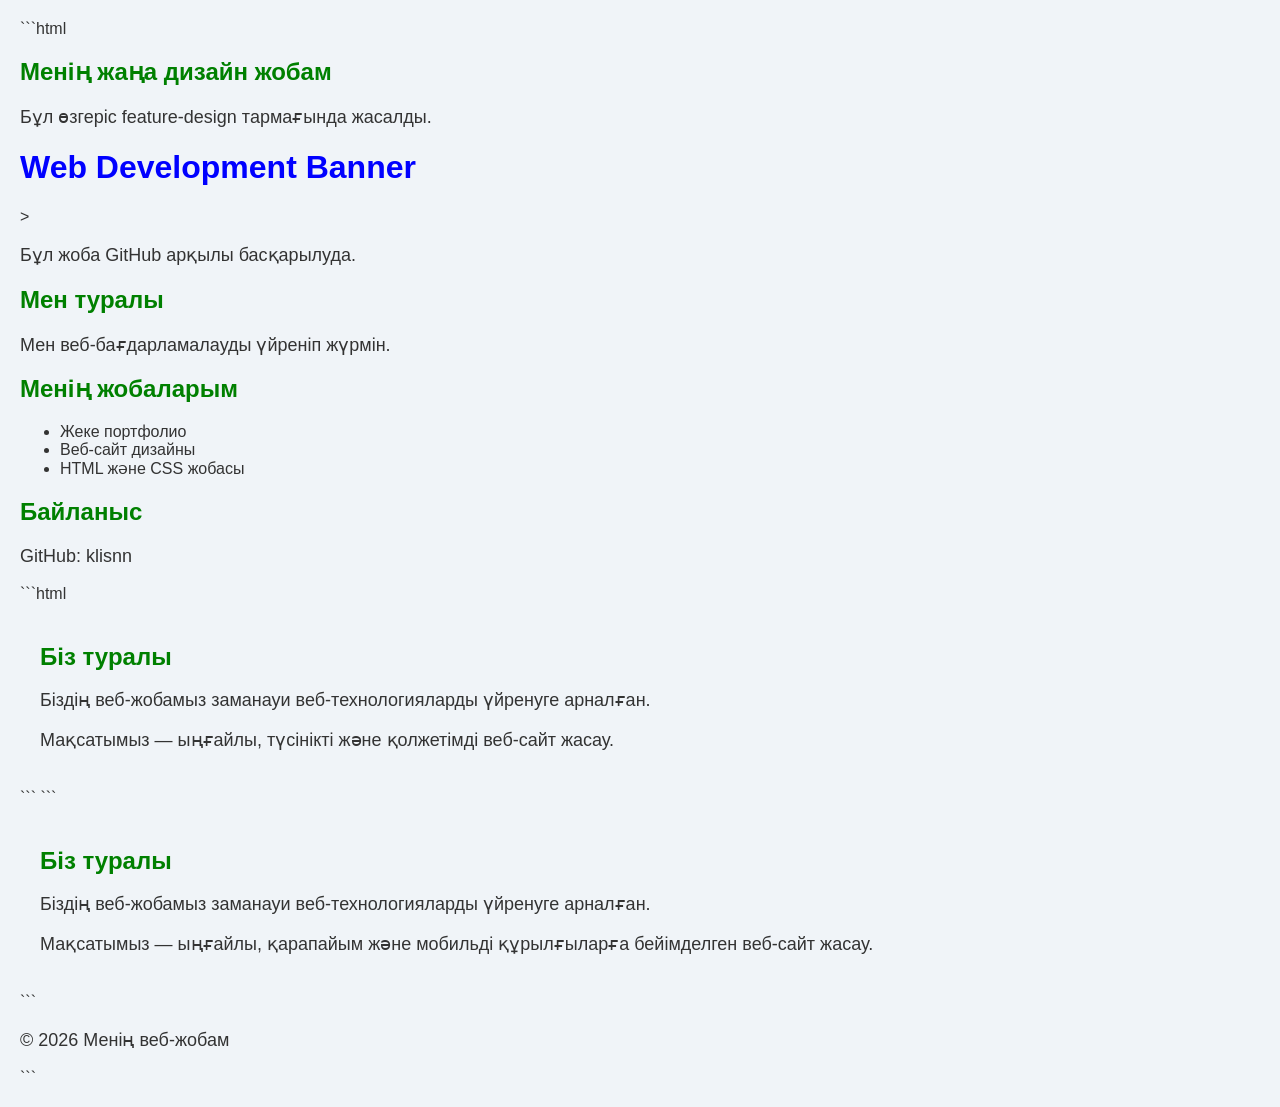
<file: index.html>
```html
<!DOCTYPE html>
<html lang="kk">
<head>
    <meta charset="UTF-8">
    <meta name="viewport" content="width=device-width, initial-scale=1.0">
    <title>Менің веб-жобам</title>
    <link rel="stylesheet" href="style.css">
</head>
<body>
<h2>Менің жаңа дизайн жобам</h2>
<p>Бұл өзгеріс feature-design тармағында жасалды.</p>
    <header>
<h1>Web Development Banner</h1>>
        <p>Бұл жоба GitHub арқылы басқарылуда.</p>
    </header>

    <main>
        <section>
            <h2>Мен туралы</h2>
            <p>Мен веб-бағдарламалауды үйреніп жүрмін.</p>
        </section>

        <section>
            <h2>Менің жобаларым</h2>
            <ul>
                <li>Жеке портфолио</li>
                <li>Веб-сайт дизайны</li>
                <li>HTML және CSS жобасы</li>
            </ul>
        </section>

        <section>
            <h2>Байланыс</h2>
            <p>GitHub: klisnn</p>
        </section>
    </main>
```html
<section id="about">
    <h2>Біз туралы</h2>
    <p>Біздің веб-жобамыз заманауи веб-технологияларды үйренуге арналған.</p>
    <p>Мақсатымыз — ыңғайлы, түсінікті және қолжетімді веб-сайт жасау.</p>
</section>
```
```
<section id="about">
    <h2>Біз туралы</h2>
    <p>Біздің веб-жобамыз заманауи веб-технологияларды үйренуге арналған.</p>
    <p>Мақсатымыз — ыңғайлы, қарапайым және мобильді құрылғыларға бейімделген веб-сайт жасау.</p>
</section>
```


    <footer>
        <p>© 2026 Менің веб-жобам</p>
    </footer>

</body>
</html>
```
</file>
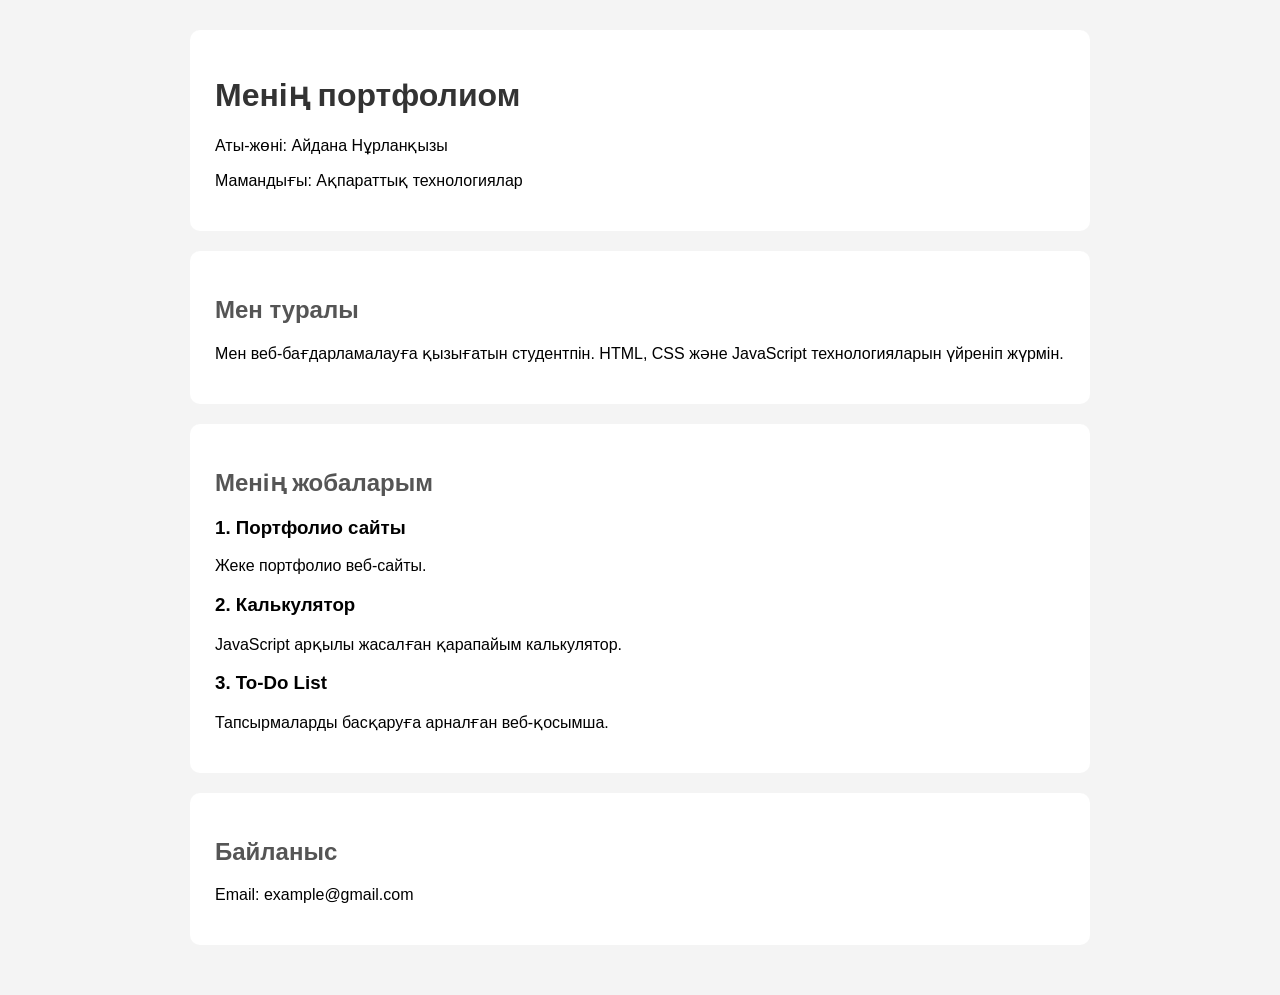
<file: OneDrive/Desktop/portfolio/index.html>
<!DOCTYPE html>
<html lang="kk">
<head>
    <meta charset="UTF-8">
    <meta name="viewport" content="width=device-width, initial-scale=1.0">
    <title>Менің портфолиом</title>
    <link rel="stylesheet" href="style.css">
</head>
<body>

    <header>
        <h1>Менің портфолиом</h1>
        <p>Аты-жөні: Айдана Нұрланқызы</p>
        <p>Мамандығы: Ақпараттық технологиялар</p>
    </header>

    <section>
        <h2>Мен туралы</h2>
        <p>
            Мен веб-бағдарламалауға қызығатын студентпін.
            HTML, CSS және JavaScript технологияларын үйреніп жүрмін.
        </p>
    </section>

    <section>
        <h2>Менің жобаларым</h2>

        <h3>1. Портфолио сайты</h3>
        <p>Жеке портфолио веб-сайты.</p>

        <h3>2. Калькулятор</h3>
        <p>JavaScript арқылы жасалған қарапайым калькулятор.</p>

        <h3>3. To-Do List</h3>
        <p>Тапсырмаларды басқаруға арналған веб-қосымша.</p>
    </section>

    <section>
        <h2>Байланыс</h2>
        <p>Email: example@gmail.com</p>
    </section>

    <script src="script.js"></script>
</body>
</html>
</file>
<file: style.css>
body {
font-family: Arial, sans-serif;
background-color: #f0f4f8;
color: #333;
margin: 0;
padding: 20px;
}

h1 {
color: blue;
}

h2 {
color: green;
}

p {
font-size: 18px;
}
#about {
    padding: 20px;
    max-width: 100%;
    box-sizing: border-box;
}

#about h2 {
    margin-bottom: 10px;
}

@media (max-width: 600px) {
    #about {
        padding: 12px;
    }

    #about p {
        overflow-wrap: break-word;
    }
}
</file>
<file: OneDrive/Desktop/portfolio/style.css>
body {
    font-family: Arial, sans-serif;
    max-width: 900px;
    margin: auto;
    padding: 30px;
    background: #f4f4f4;
}

header, section {
    background: white;
    padding: 25px;
    margin-bottom: 20px;
    border-radius: 10px;
}

h1 {
    color: #333;
}

h2 {
    color: #555;
}
</file>
